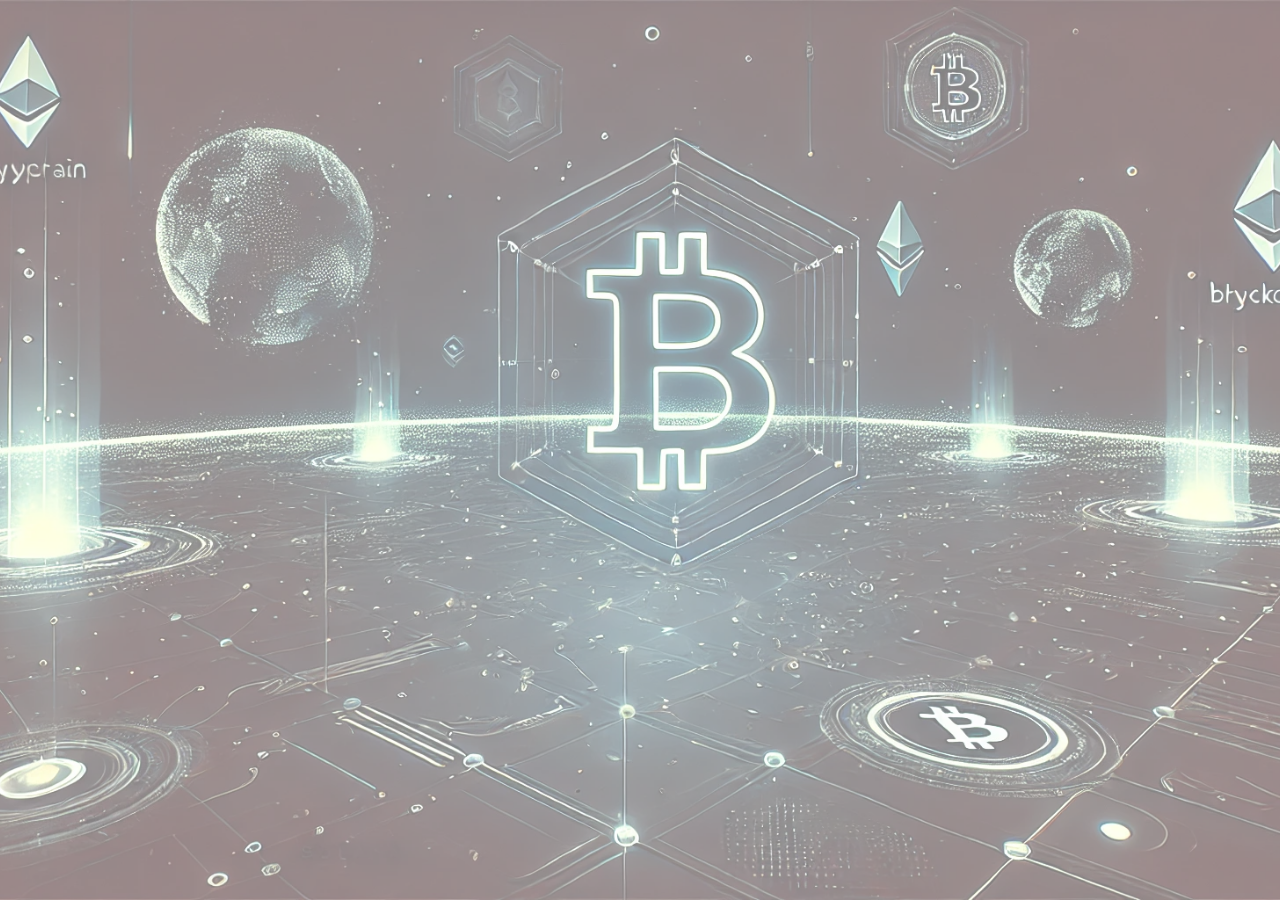
<file: index.html>
<!DOCTYPE html>
<html lang="en">
<head>
  <meta charset="UTF-8">
  <meta name="viewport" content="width=device-width, initial-scale=1.0">
  <title>Coming Soon - Solmut ($SLMT)</title>
  <style>
    /* General styles */
    * {
      box-sizing: border-box;
      margin: 0;
      padding: 0;
    }

    body {
      font-family: Arial, sans-serif;
      color: #fff;
      display: flex;
      justify-content: center;
      align-items: center;
      min-height: 100vh; /* Use min-height instead of height */
      margin: 0;
      text-align: center;
      overflow: hidden;
      position: relative;
      padding: 20px; /* Ensure some spacing on small screens */
    }

    /* Add background image and overlay using ::before */
    body::before {
      content: '';
      position: absolute;
      top: 0;
      left: 0;
      right: 0;
      bottom: 0;
      background: url(assets/background.png) center/cover no-repeat;
      opacity: 0.5; /* 50% brightness */
      z-index: -1;
    }

    .content {
      background: rgba(0, 0, 0, 0.7);
      padding: 20px;
      border-radius: 10px;
      width: 90%;
      max-width: 600px;
      opacity: 0;
      transform: translateY(20px);
      animation: fadeIn 1.5s forwards;
      text-align: center;
      display: flex;
      flex-direction: column;
      align-items: center;
    }

    /* Fade-in animation for content */
    @keyframes fadeIn {
      from {
        opacity: 0;
        transform: translateY(20px);
      }
      to {
        opacity: 1;
        transform: translateY(0);
      }
    }

    h1 {
      font-size: 2.5rem;
      color: #ffcb00; /* Gold for SLMT theme */
      margin: 0;
      text-shadow: 2px 2px 5px rgba(255, 203, 0, 0.7);
    }

    p {
      font-size: 1.2rem;
      margin: 15px 0;
    }

    .dog-image {
      width: 200px;
      height: auto;
      margin: 20px 0;
      opacity: 0;
      animation: imageAnimation 1.5s ease-in-out 1s forwards;
    }

    /* Animation for dog image */
    @keyframes imageAnimation {
      from {
        opacity: 0;
        transform: scale(0.8);
      }
      to {
        opacity: 1;
        transform: scale(1);
      }
    }

    /* Button styles */
    .cta-buttons-container {
      display: flex;
      flex-direction: column;
      align-items: center;
      gap: 15px;
      margin-top: 20px;
    }

    a {
      text-decoration: none;
    }

    .cta-button {
      background-color: #0088cc;
      color: #fff;
      padding: 12px 25px;
      font-size: 1.2rem;
      font-weight: bold;
      border: none;
      border-radius: 50px;
      cursor: pointer;
      text-transform: uppercase;
      display: flex;
      align-items: center;
      justify-content: center;
      gap: 10px;
      transition: transform 0.3s ease, background-color 0.3s ease;
      width: 100%;
      max-width: 300px;
    }

    .cta-button.twitter {
      background-color: #020202;
    }

    .cta-button:hover {
      transform: scale(1.05);
      background-color: #006db2;
    }

    .cta-button.twitter:hover {
      background-color: #0b0b0b;
    }

    .cta-button img {
      width: 20px;
      height: 20px;
    }

    /* Responsive adjustments */
    @media (max-width: 600px) {
      h1 {
        font-size: 2rem;
      }

      p {
        font-size: 1rem;
      }

      .cta-button {
        font-size: 1rem;
        padding: 10px 20px;
      }
    }

    @media (max-width: 400px) {
      .cta-buttons-container {
        gap: 10px;
      }

      .cta-button {
        font-size: 0.9rem;
        padding: 8px 18px;
      }

      .dog-image {
        width: 150px;
      }
    }

  </style>
</head>
<body>

  <div class="content">
    <h1>Solmut ($SLMT) is Launching Soon!</h1>
    
    <!-- Dog Image -->
    <img src="assets/logo-transparent.png" alt="Solmut Dog Mascot" class="dog-image">
    
    <p>Get ready to swap Solana (SOL) for $SLMT tokens!</p>
    <p>Launching soon, stay tuned for updates!</p>

    <!-- Social Media Buttons -->
    <div class="cta-buttons-container">
      <!-- Telegram CTA Button -->
      <a href="https://t.me/solmutOfficial" target="_blank">
        <button class="cta-button">
          <span>Join us on Telegram</span>
        </button>
      </a>

      <!-- X (Twitter) CTA Button -->
      <a href="https://twitter.com/solmutOfficial" target="_blank">
        <button class="cta-button twitter">
          <span>Follow us on X</span>
        </button>
      </a>
    </div>

  </div>

</body>
</html>
</file>
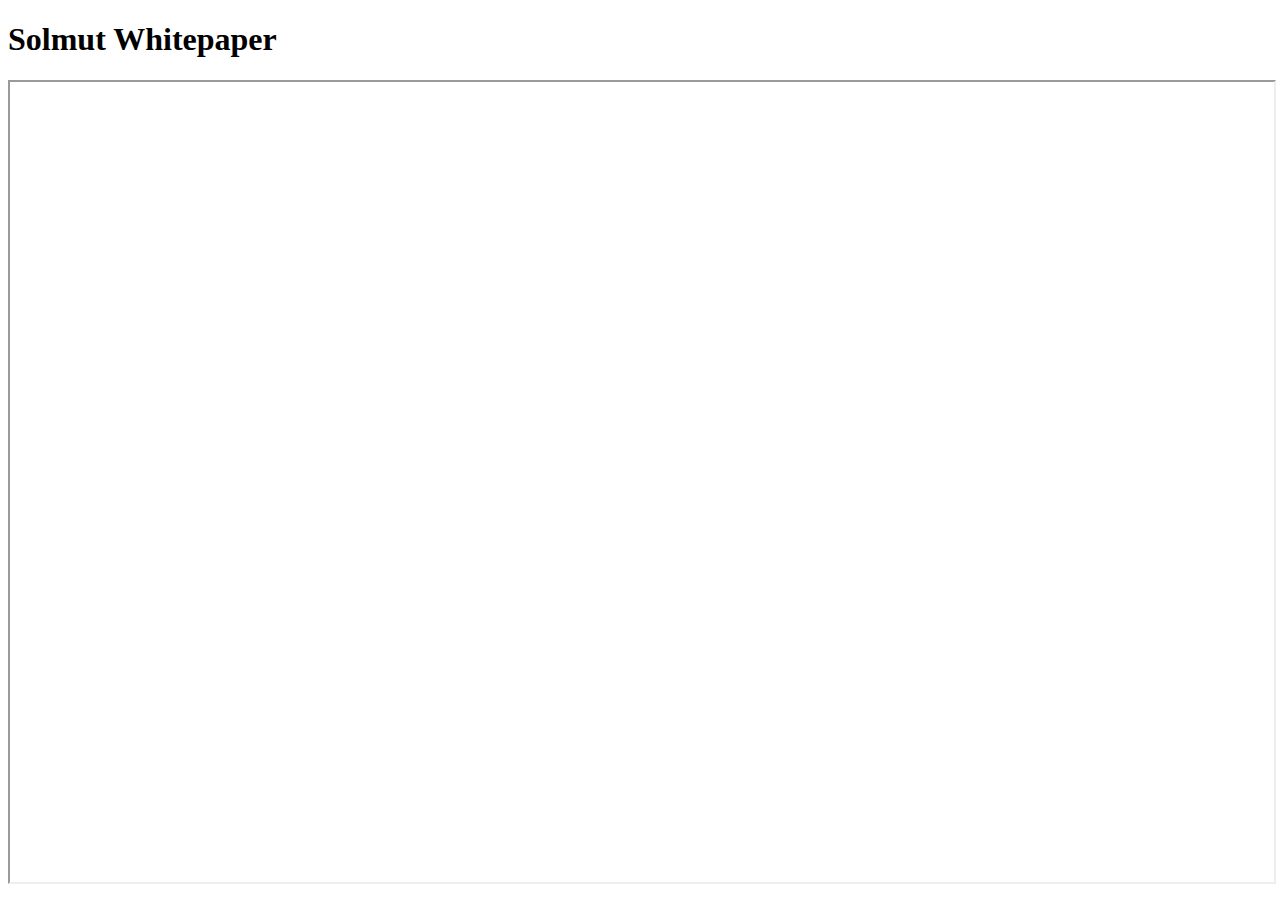
<file: Whitepaper/Index.html>
<!DOCTYPE html>
<html lang="en">
<head>
    <meta charset="UTF-8">
    <meta name="viewport" content="width=device-width, initial-scale=1.0">
    <title>Whitepaper</title>
</head>
<body>
    <h1>Solmut Whitepaper</h1>
    <iframe src="https://docs.google.com/document/d/1CAvu8lDS5Tu0HbqNWLAGs8MRLMt1gq-pwSM5oLh2aRI/edit?usp=drivesdk" width="100%" height="800px"></iframe>
</body>
</html>
</file>
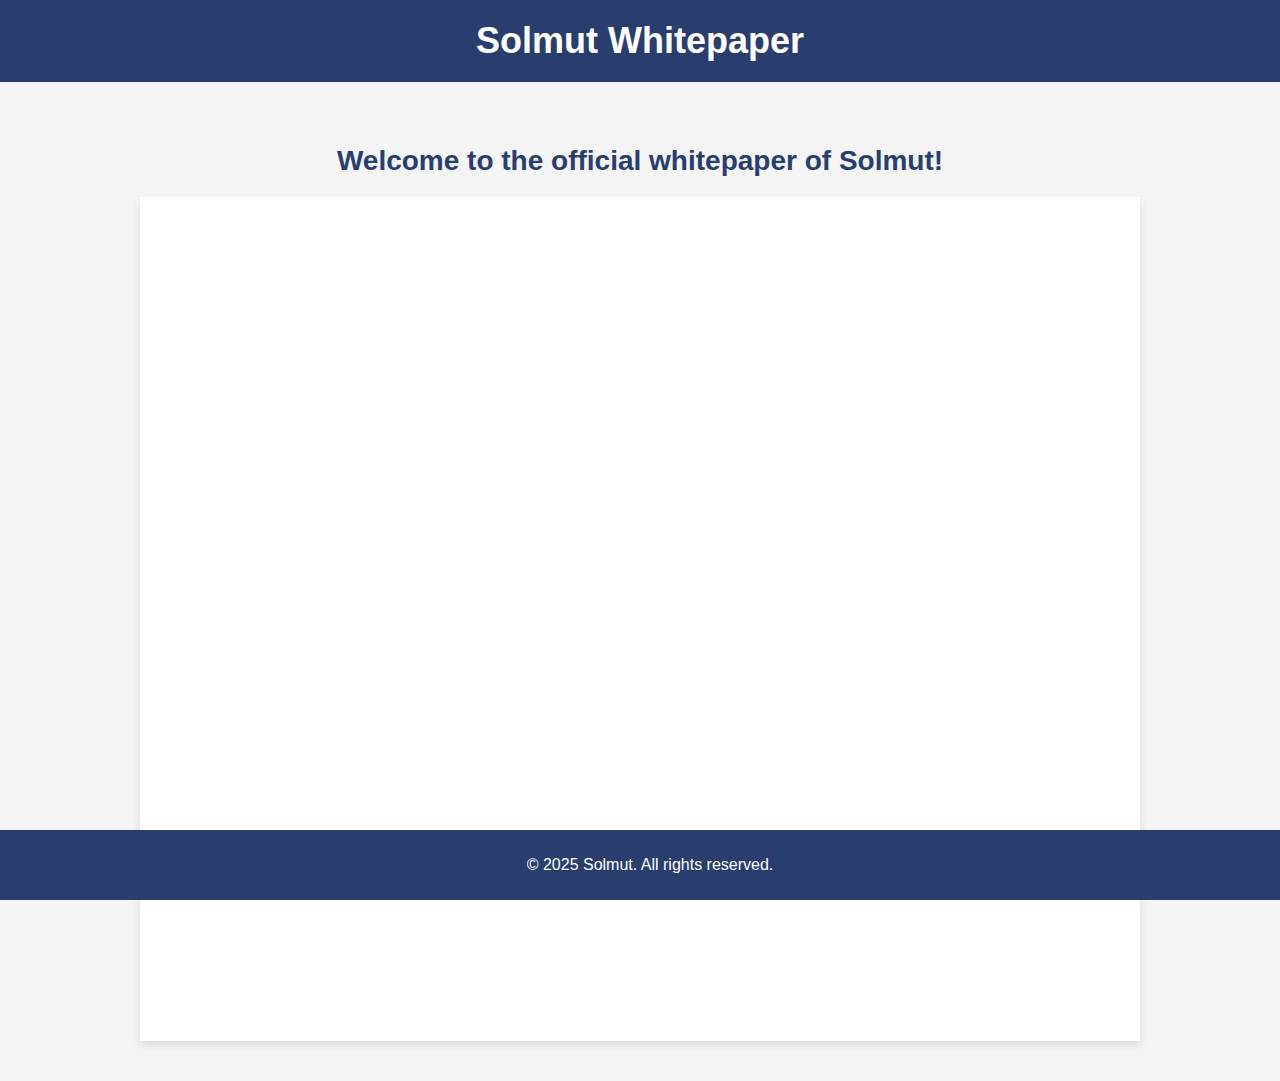
<file: whitepaper/index.html>
<!DOCTYPE html>
<html lang="en">
  <head>
      <meta charset="UTF-8">
          <meta name="viewport" content="width=device-width, initial-scale=1.0">
              <title>Solmut Whitepaper</title>
                  <style>
                        body {
                                font-family: Arial, sans-serif;
                                        margin: 0;
                                                padding: 0;
                                                        background-color: #f4f4f4;
                                                                color: #333;
                                                                      }

                                                                            header {
                                                                                    background-color: #2a3d6f;
                                                                                            color: white;
                                                                                                    padding: 20px;
                                                                                                            text-align: center;
                                                                                                                  }

                                                                                                                        header h1 {
                                                                                                                                margin: 0;
                                                                                                                                        font-size: 36px;
                                                                                                                                              }

                                                                                                                                                    .content {
                                                                                                                                                            padding: 40px;
                                                                                                                                                                    text-align: center;
                                                                                                                                                                          }

                                                                                                                                                                                .content h2 {
                                                                                                                                                                                        font-size: 28px;
                                                                                                                                                                                                margin-bottom: 20px;
                                                                                                                                                                                                        color: #2a3d6f;
                                                                                                                                                                                                              }

                                                                                                                                                                                                                    .embed-container {
                                                                                                                                                                                                                            width: 100%;
                                                                                                                                                                                                                                    max-width: 960px;
                                                                                                                                                                                                                                            margin: 0 auto;
                                                                                                                                                                                                                                                    background-color: white;
                                                                                                                                                                                                                                                            box-shadow: 0 4px 8px rgba(0, 0, 0, 0.1);
                                                                                                                                                                                                                                                                    padding: 20px;
                                                                                                                                                                                                                                                                          }

                                                                                                                                                                                                                                                                                iframe {
                                                                                                                                                                                                                                                                                        width: 100%;
                                                                                                                                                                                                                                                                                                height: 800px;
                                                                                                                                                                                                                                                                                                        border: none;
                                                                                                                                                                                                                                                                                                              }

                                                                                                                                                                                                                                                                                                                    footer {
                                                                                                                                                                                                                                                                                                                            text-align: center;
                                                                                                                                                                                                                                                                                                                                    padding: 10px;
                                                                                                                                                                                                                                                                                                                                            background-color: #2a3d6f;
                                                                                                                                                                                                                                                                                                                                                    color: white;
                                                                                                                                                                                                                                                                                                                                                            position: fixed;
                                                                                                                                                                                                                                                                                                                                                                    width: 100%;
                                                                                                                                                                                                                                                                                                                                                                            bottom: 0;
                                                                                                                                                                                                                                                                                                                                                                                  }
                                                                                                                                                                                                                                                                                                                                                                                      </style>
                                                                                                                                                                                                                                                                                                                                                                                        </head>
                                                                                                                                                                                                                                                                                                                                                                                          <body>
                                                                                                                                                                                                                                                                                                                                                                                              <header>
                                                                                                                                                                                                                                                                                                                                                                                                    <h1>Solmut Whitepaper</h1>
                                                                                                                                                                                                                                                                                                                                                                                                        </header>
                                                                                                                                                                                                                                                                                                                                                                                                            <div class="content">
                                                                                                                                                                                                                                                                                                                                                                                                                  <h2>Welcome to the official whitepaper of Solmut!</h2>
                                                                                                                                                                                                                                                                                                                                                                                                                        <div class="embed-container">
                                                                                                                                                                                                                                                                                                                                                                                                                                <iframe src="https://docs.google.com/document/d/1CAvu8lDS5Tu0HbqNWLAGs8MRLMt1gq-pwSM5oLh2aRI/preview" title="Solmut Whitepaper"></iframe>
                                                                                                                                                                                                                                                                                                                                                                                                                                      </div>
                                                                                                                                                                                                                                                                                                                                                                                                                                          </div>
                                                                                                                                                                                                                                                                                                                                                                                                                                              <footer>
                                                                                                                                                                                                                                                                                                                                                                                                                                                    <p>&copy; 2025 Solmut. All rights reserved.</p>
                                                                                                                                                                                                                                                                                                                                                                                                                                                        </footer>
                                                                                                                                                                                                                                                                                                                                                                                                                                                          </body>
                                                                                                                                                                                                                                                                                                                                                                                                                                                          </html>
</file>
